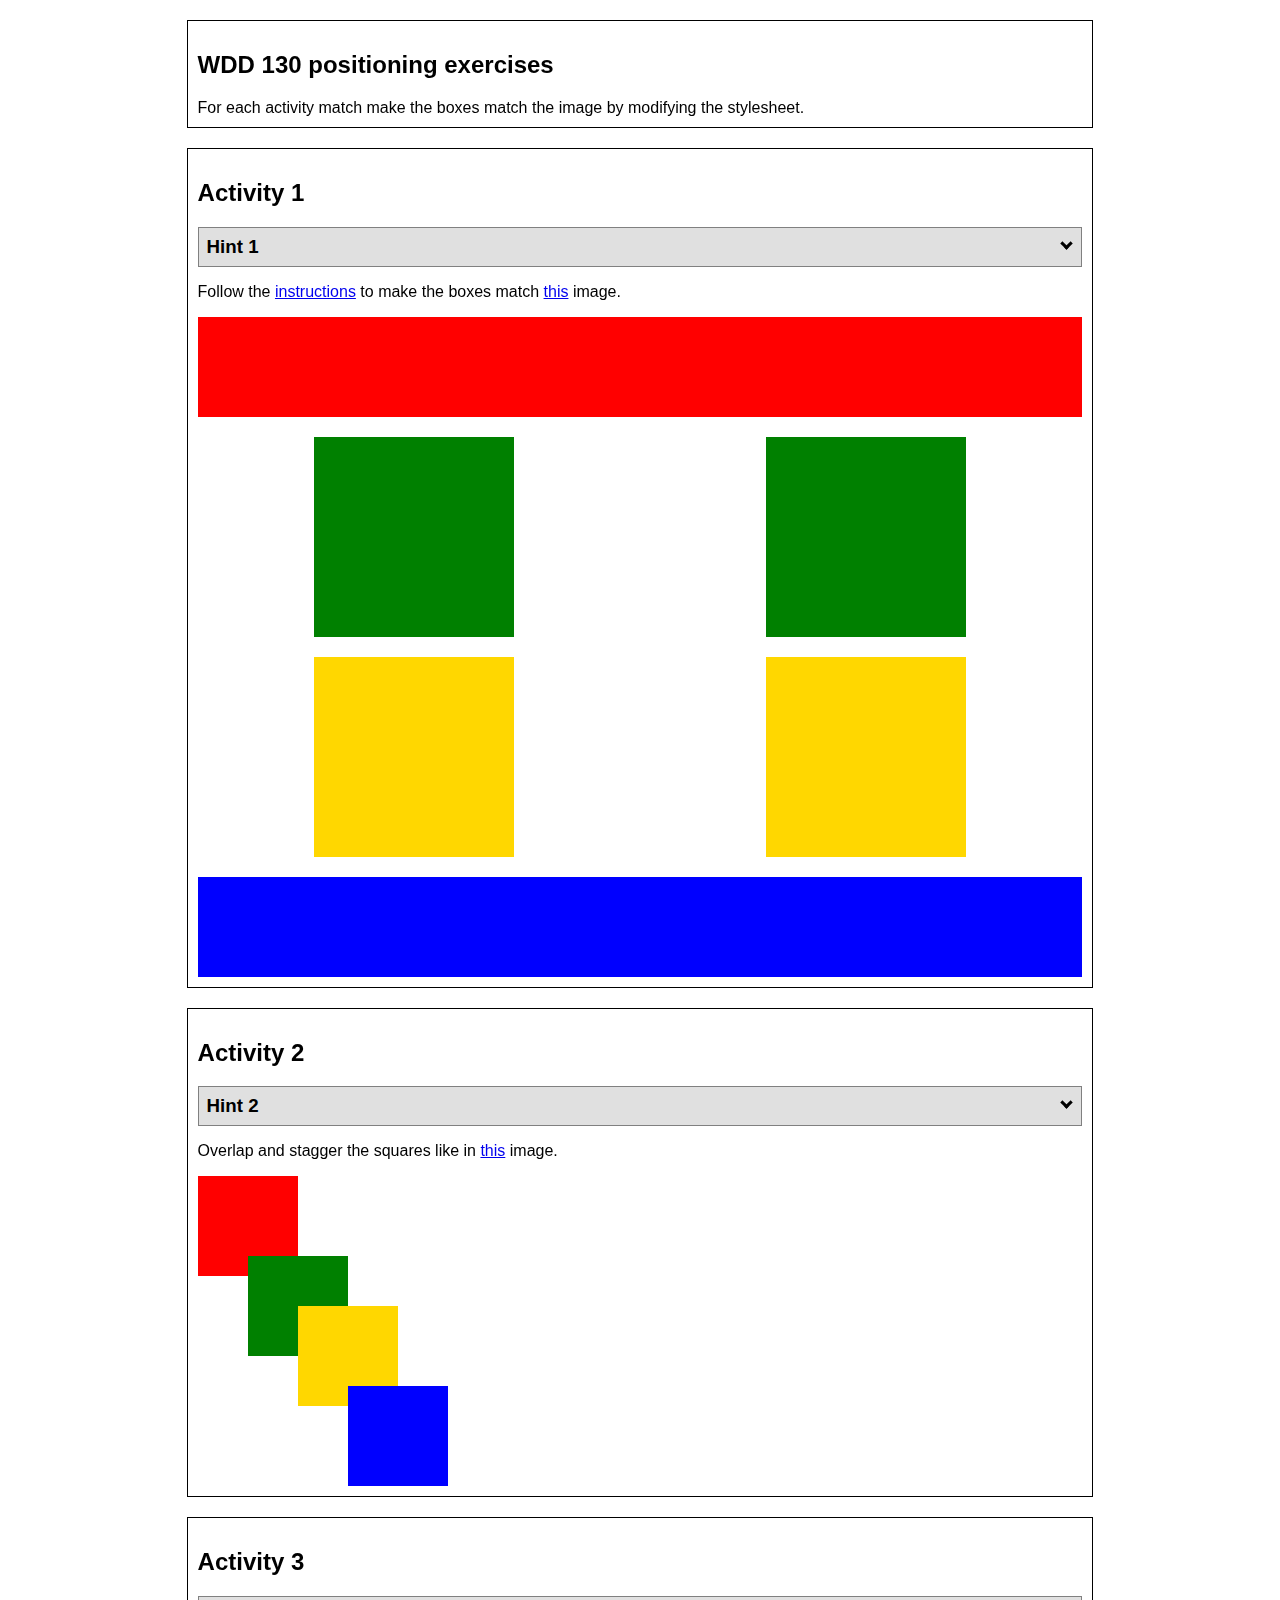
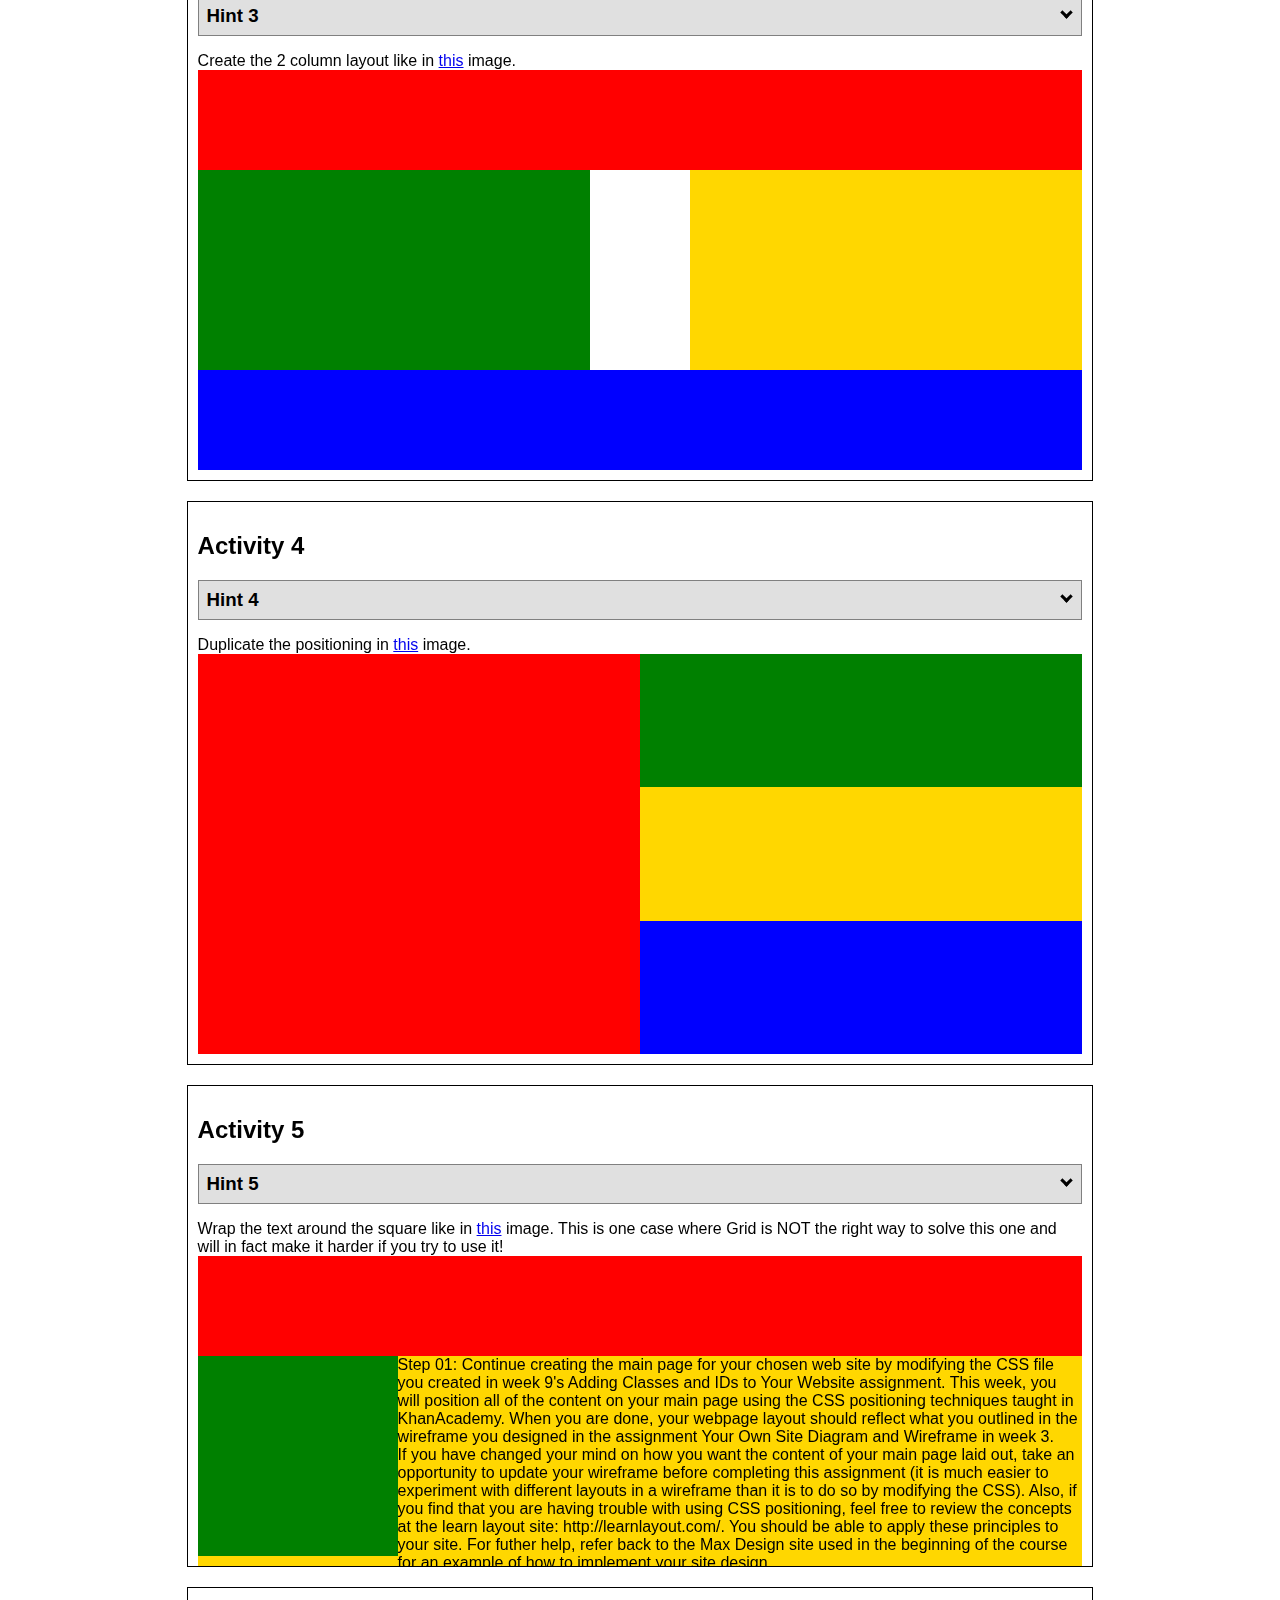
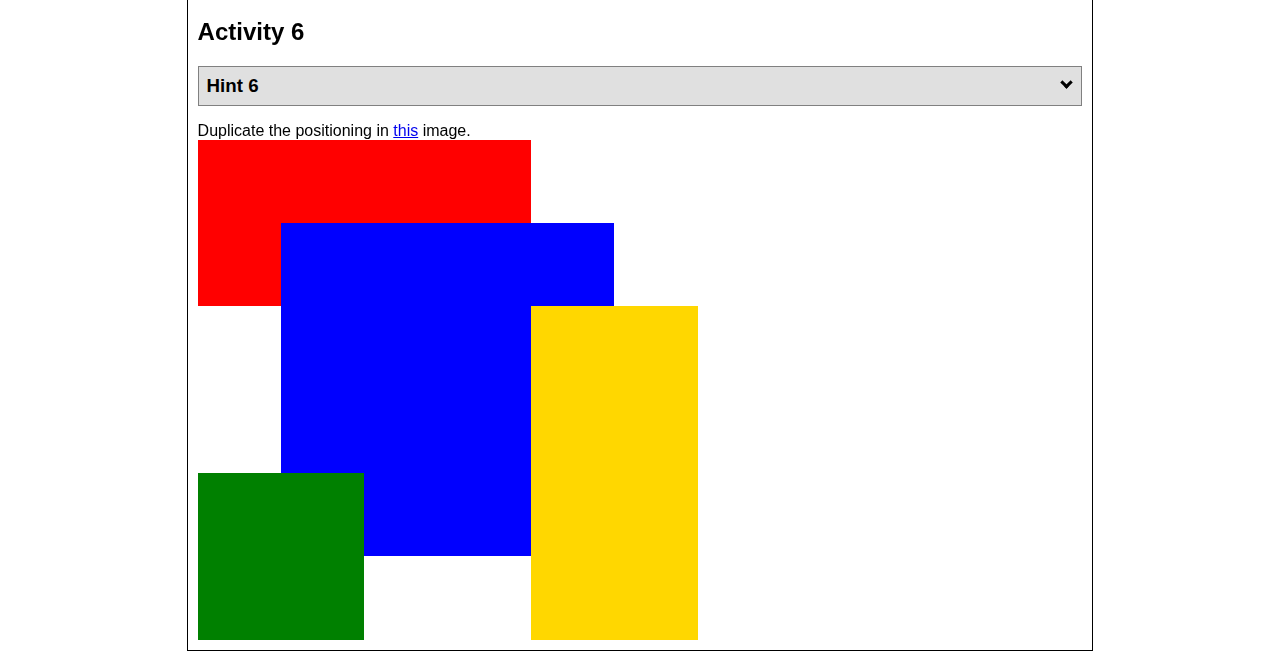
<file: positioning.html>
<!DOCTYPE html>
<html lang="en">
    <head>
    <!-- HTML - Name: positioning.html -->
    <title>Positioning Activity</title>
    <link rel="stylesheet" type="text/css" href="positionstyles.css" />
    </head>
    <body>
    <div class="activity">
        <h2>WDD 130 positioning exercises</h2>
        For each activity match make the boxes match the image by modifying the stylesheet.</div>
    <div class="activity">
        <h2>Activity 1</h2>
        <section class="hint"><input type="checkbox" ><i></i> <h3>Hint 1</h3><div><p>Check out the <a href="https://byui-wdd.github.io/wdd130/activities/css-positioning.html" target="_blank">activity instructions</a> in Ilearn!</p></div></section>
        <p>Follow the <a href="https://byui-wdd.github.io/wdd130/activities/css-positioning.html" target="_blank">instructions</a> to make the boxes match  <a href="https://byui-wdd.github.io/wdd130/images/example1.png" target="_blank">this</a> image.</p>
        <div class="content1" >
        <div class="red1" ></div>
        <div class="green1" ></div>
        <div class="green1" ></div>
        <div class="yellow1"></div>
        <div class="yellow1"></div>
        <div class="blue1"></div>
        </div>
    </div>
    <div class="activity">
        <h2>Activity 2</h2>
        <section class="hint"><input type="checkbox" > <h3>Hint 2</h3><i></i><div><p>Remember that the best way to shift elements around slightly on the page is with Margins.  You could also use Grid.  Either would work for this. If you choose margin remember that you can use a <em>negative</em> margin. (ie margin-top: -20px;)</p><h4>Properties used:</h4><ul><li>margin-top, margin-left</li><li>...or...</li><li>grid-template-columns: 50px 50px 50px 50px 50px</li></ul></div></section>
        <p>Overlap and stagger the squares like in <a href="https://byui-wdd.github.io/wdd130/images/example2.png" target="_blank">this</a> image.</p>
        <div class="content2" >
        <div class="red2" ></div>
        <div class="green2" ></div>
        <div class="yellow2"></div>
        <div class="blue2"></div>
        </div>
    </div>
    <div class="activity">
        <h2>Activity 3</h2>
        <section class="hint"><input type="checkbox" > <h3>Hint 3</h3><i></i><div><p>This one is going to be best solved with CSS Grid. Remember to make the boxes the right width first...then start moving them around. </p><h4>Properties used:</h4><ul><li>display:grid;</li><li>grid-template-columns:</li><li>grid-column-gap:</li>
        <li>grid-column:</li>  </ul></div></section>
        Create the 2 column layout like in <a href="https://byui-wdd.github.io/wdd130/images/example3.png" target="_blank">this</a>  image.
        <div class="content3" >
        <div class="red3" ></div>
        <div class="green3" ></div>
        <div class="yellow3"></div>
        <div class="blue3"></div>
        </div>
    </div>
    <div class="activity">
        <h2>Activity 4</h2>
        <section class="hint"><input type="checkbox" > <h3>Hint 4</h3><i></i><div><p>For the others we have been primarily concerned with width. For this one you will need to adjust height as well. </p><h4>Properties used:</h4><ul><li>display:grid;</li><li>grid-template-columns:</li><li>grid-row:</li></ul></div></section>
        Duplicate the positioning in <a href="https://byui-wdd.github.io/wdd130/images/example4.png" target="_blank">this</a> image. 
        <div class="content4" >
        <div class="red4" ></div>
        <div class="green4" ></div>
        <div class="yellow4"></div>
        <div class="blue4"></div>
        </div>
    </div>

    <div class="activity">
        <h2>Activity 5</h2>
        <section class="hint"><input type="checkbox" > <h3>Hint 5</h3><i></i><div><p>Grid is <strong>not</strong> the right way to do this.  In fact there is only one way to really do that...and that is with float. Remember that we float the thing we want the text to wrap around.  Also remember to start by making all the shapes the right size and shape.</p><h4>Properties used:</h4><ul><li>float: left;</li></ul></div></section>
        Wrap the text around the square like in <a href="https://byui-wdd.github.io/wdd130/images/example5.png" target="_blank">this</a> image. This is one case where Grid is NOT the right way to solve this one and will in fact make it harder if you try to use it!
        <div class="content5" >
        <div class="red5" ></div>
        <div class="green5" ></div>
        <div class="yellow5">Step 01: Continue creating the main page for your chosen web site by modifying the CSS file you created in week 9's Adding Classes and IDs to Your Website assignment. This week, you will position all of the content on your main page using the CSS positioning techniques taught in KhanAcademy. When you are done, your webpage layout should reflect what you outlined in the wireframe you designed in the assignment Your Own Site Diagram and Wireframe in week 3. <br />
            If you have changed your mind on how you want the content of your main page laid out, take an opportunity to update your wireframe before completing this assignment (it is much easier to experiment with different layouts in a wireframe than it is to do so by modifying the CSS). Also, if you find that you are having trouble with using CSS positioning, feel free to review the concepts at the learn layout site: http://learnlayout.com/. You should be able to apply these principles to your site. For futher help, refer back to the Max Design site used in the beginning of the course for an example of how to implement your site design.</div>
        <div class="blue5"></div>
        </div>
    </div>
    <div class="activity">
        <h2>Activity 6</h2>
        <section class="hint"><input type="checkbox" > <h3>Hint 6</h3><i></i><div><p>This one is all about visualizing the grid behind the layout. If you are having a hard time doing that first: all the sizes are even multiples of 100, and second here is another example with the lines drawn: <a href="https://byui-wdd.github.io/wdd130/images/example6-hint.png" target="_blank">example 6 with lines</a>. For this one you will find it easiest if you use px for the column width. You can also use <kbd>z-index</kbd> to control the element layering.    </p><h4>Properties used:</h4><ul><li>display:grid;</li><li>grid-template-columns:</li><li>grid-column:</li><li>grid-row:</li><li><a href="https://www.w3schools.com/cssref/pr_pos_z-index.asp" target="_blank">z-index:</a></li></ul></div></section>
        Duplicate the positioning in <a href="https://byui-wdd.github.io/wdd130/images/example6.png" target="_blank">this</a> image.
        <div class="content6" >
        <div class="red6" ></div>
        <div class="green6" ></div>
        <div class="yellow6"></div>
        <div class="blue6"></div>
        </div>
    </div>
    </body>
</html>
</file>
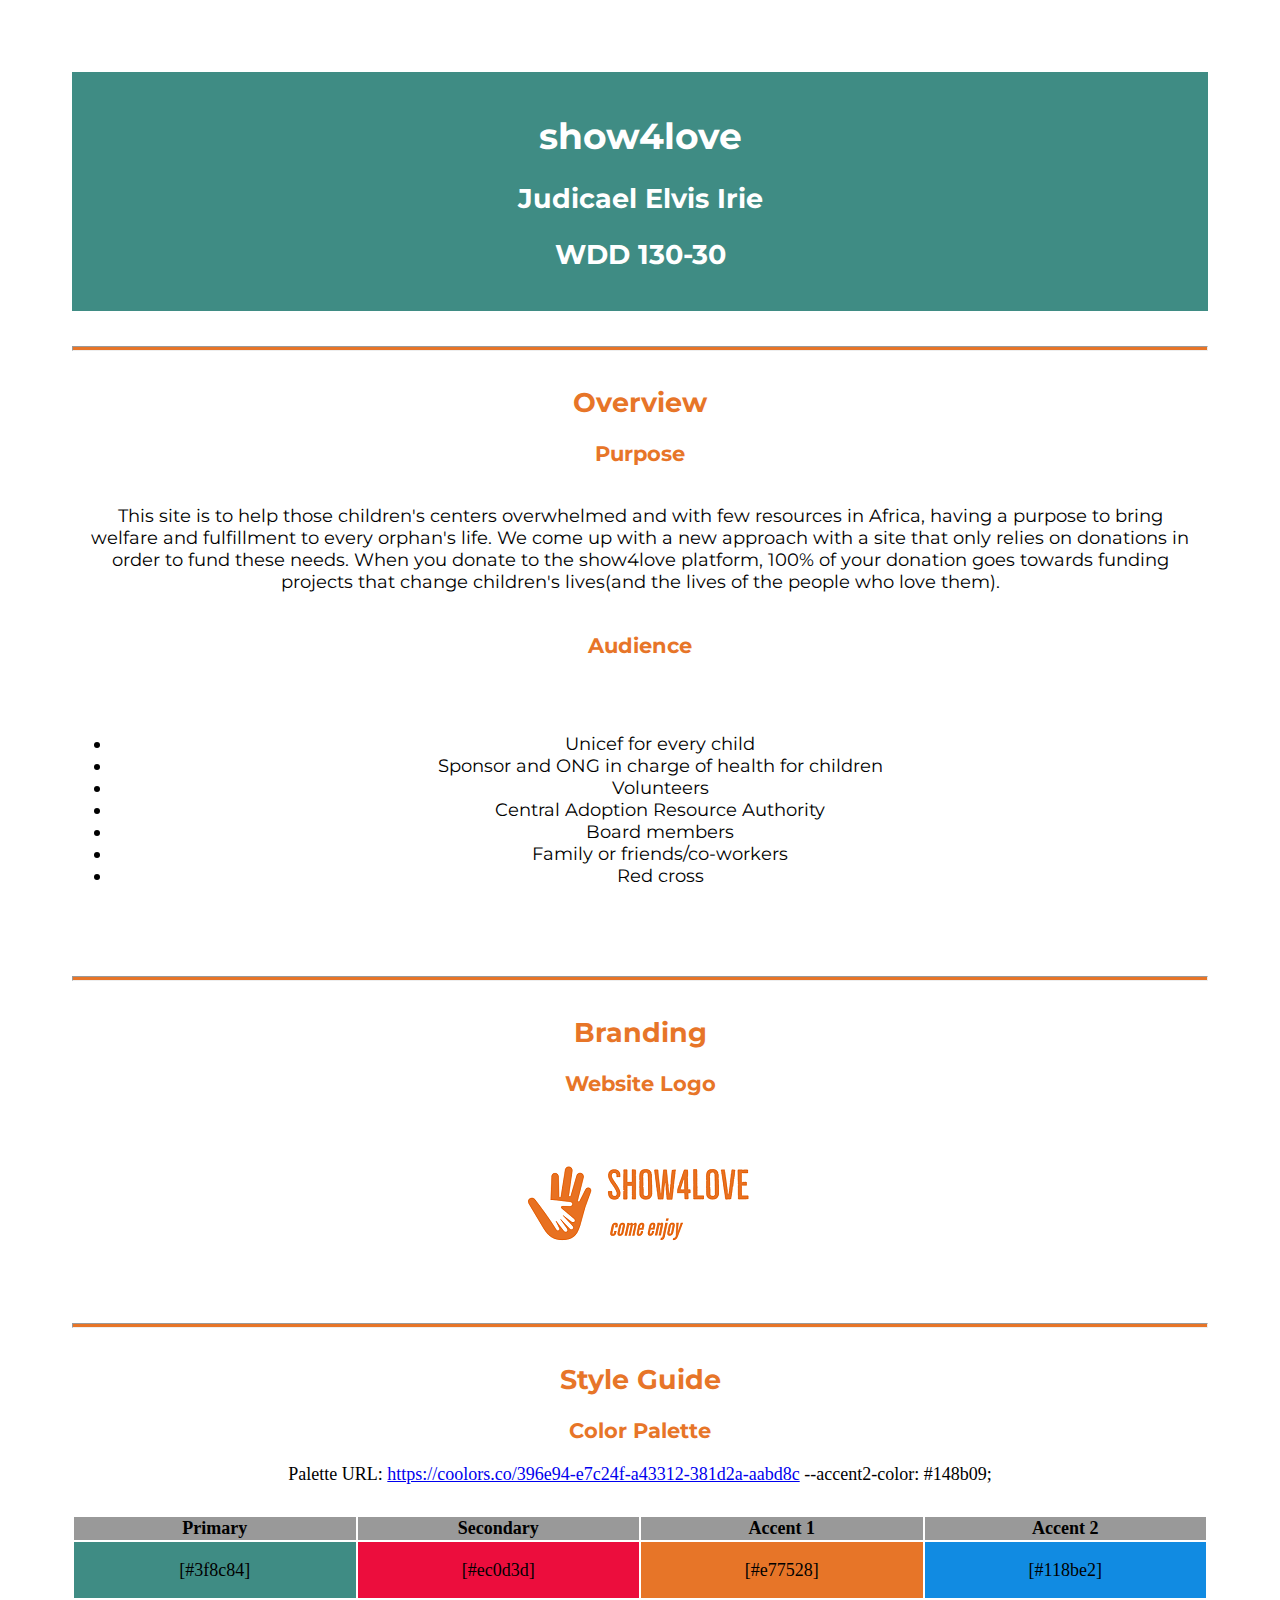
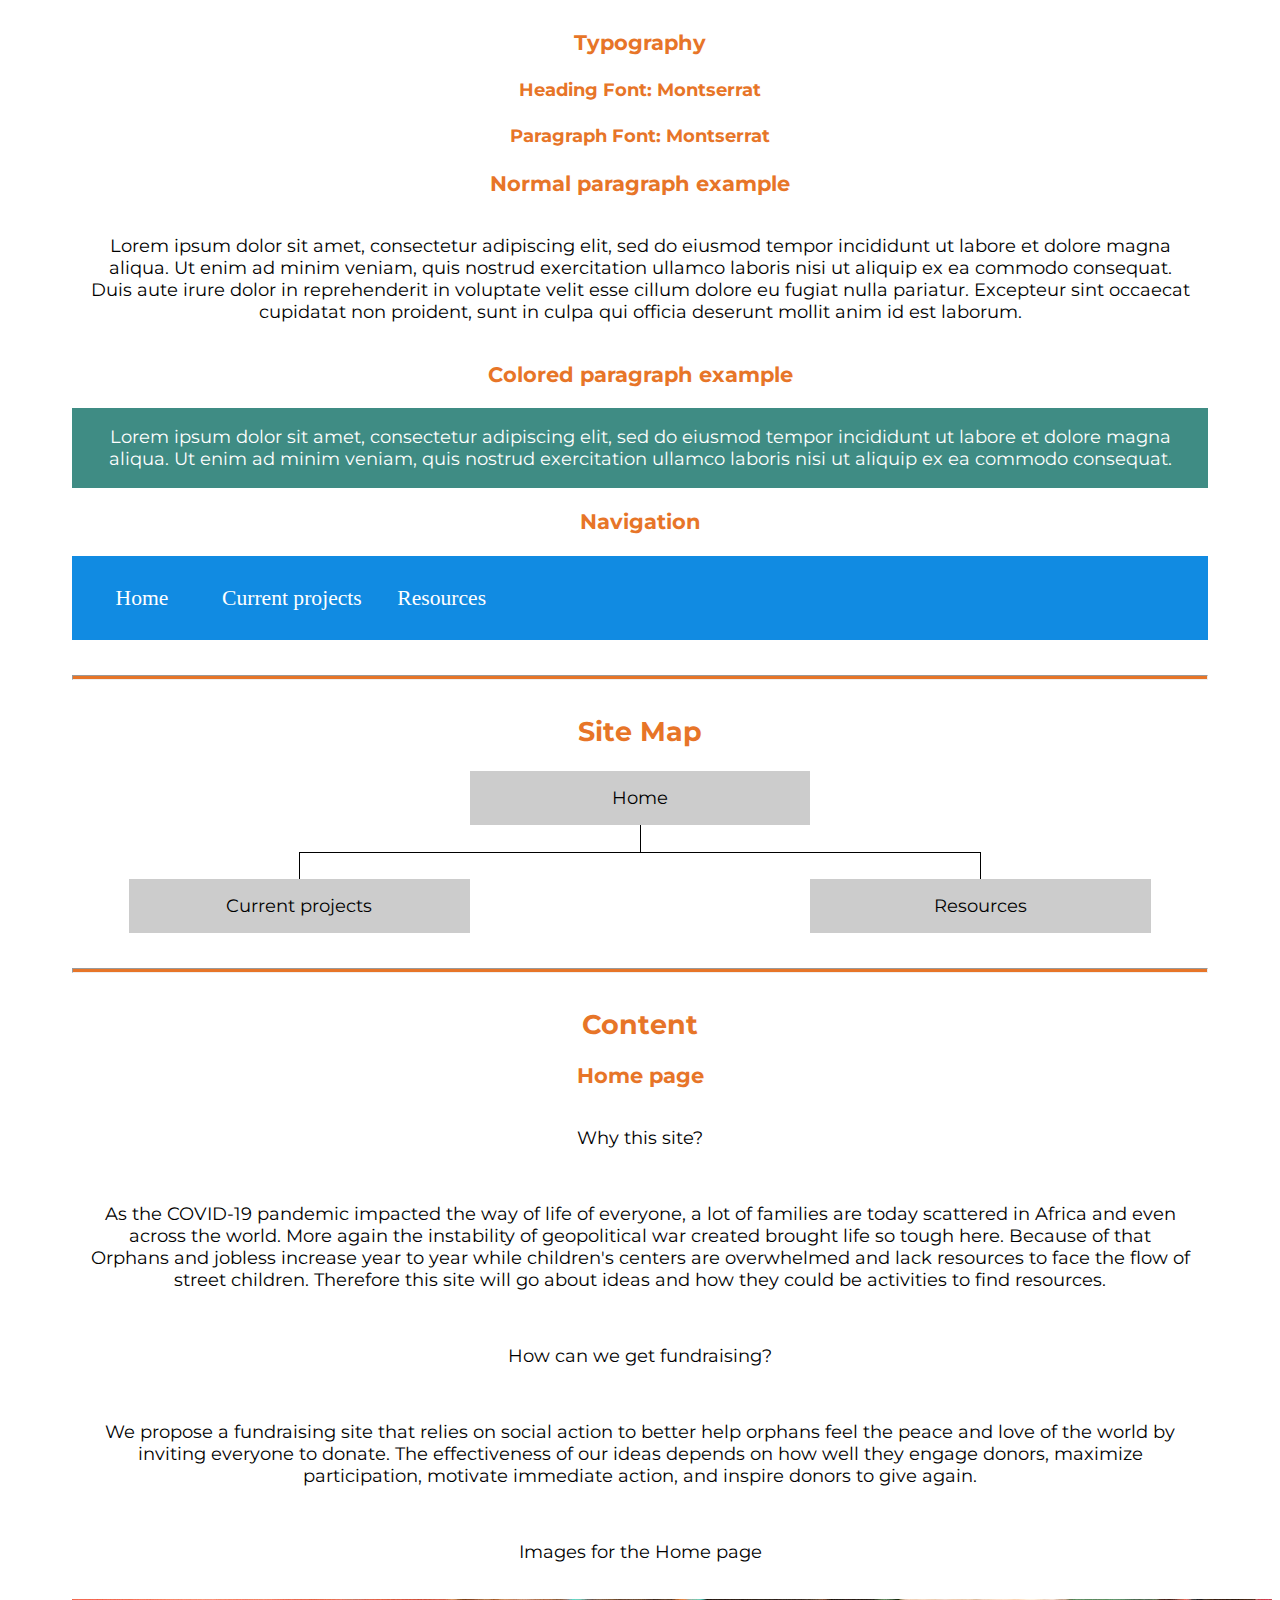
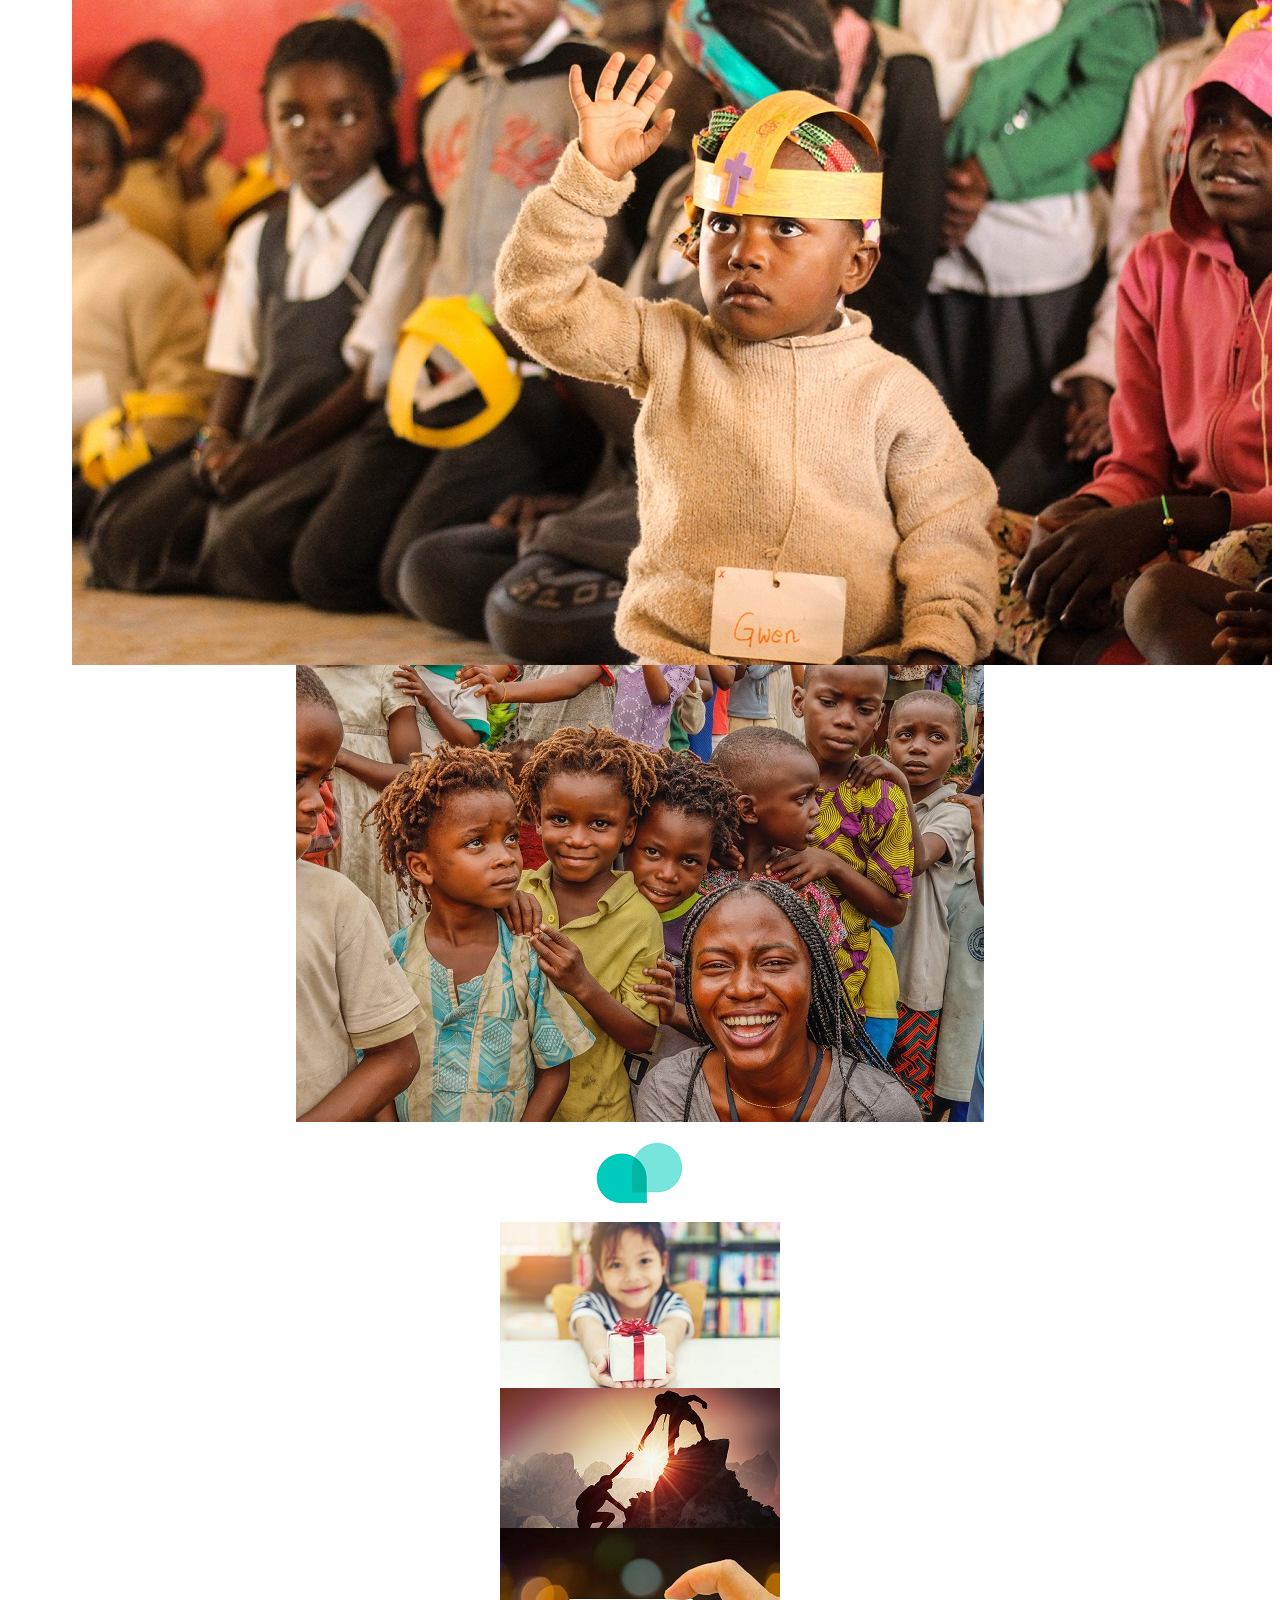
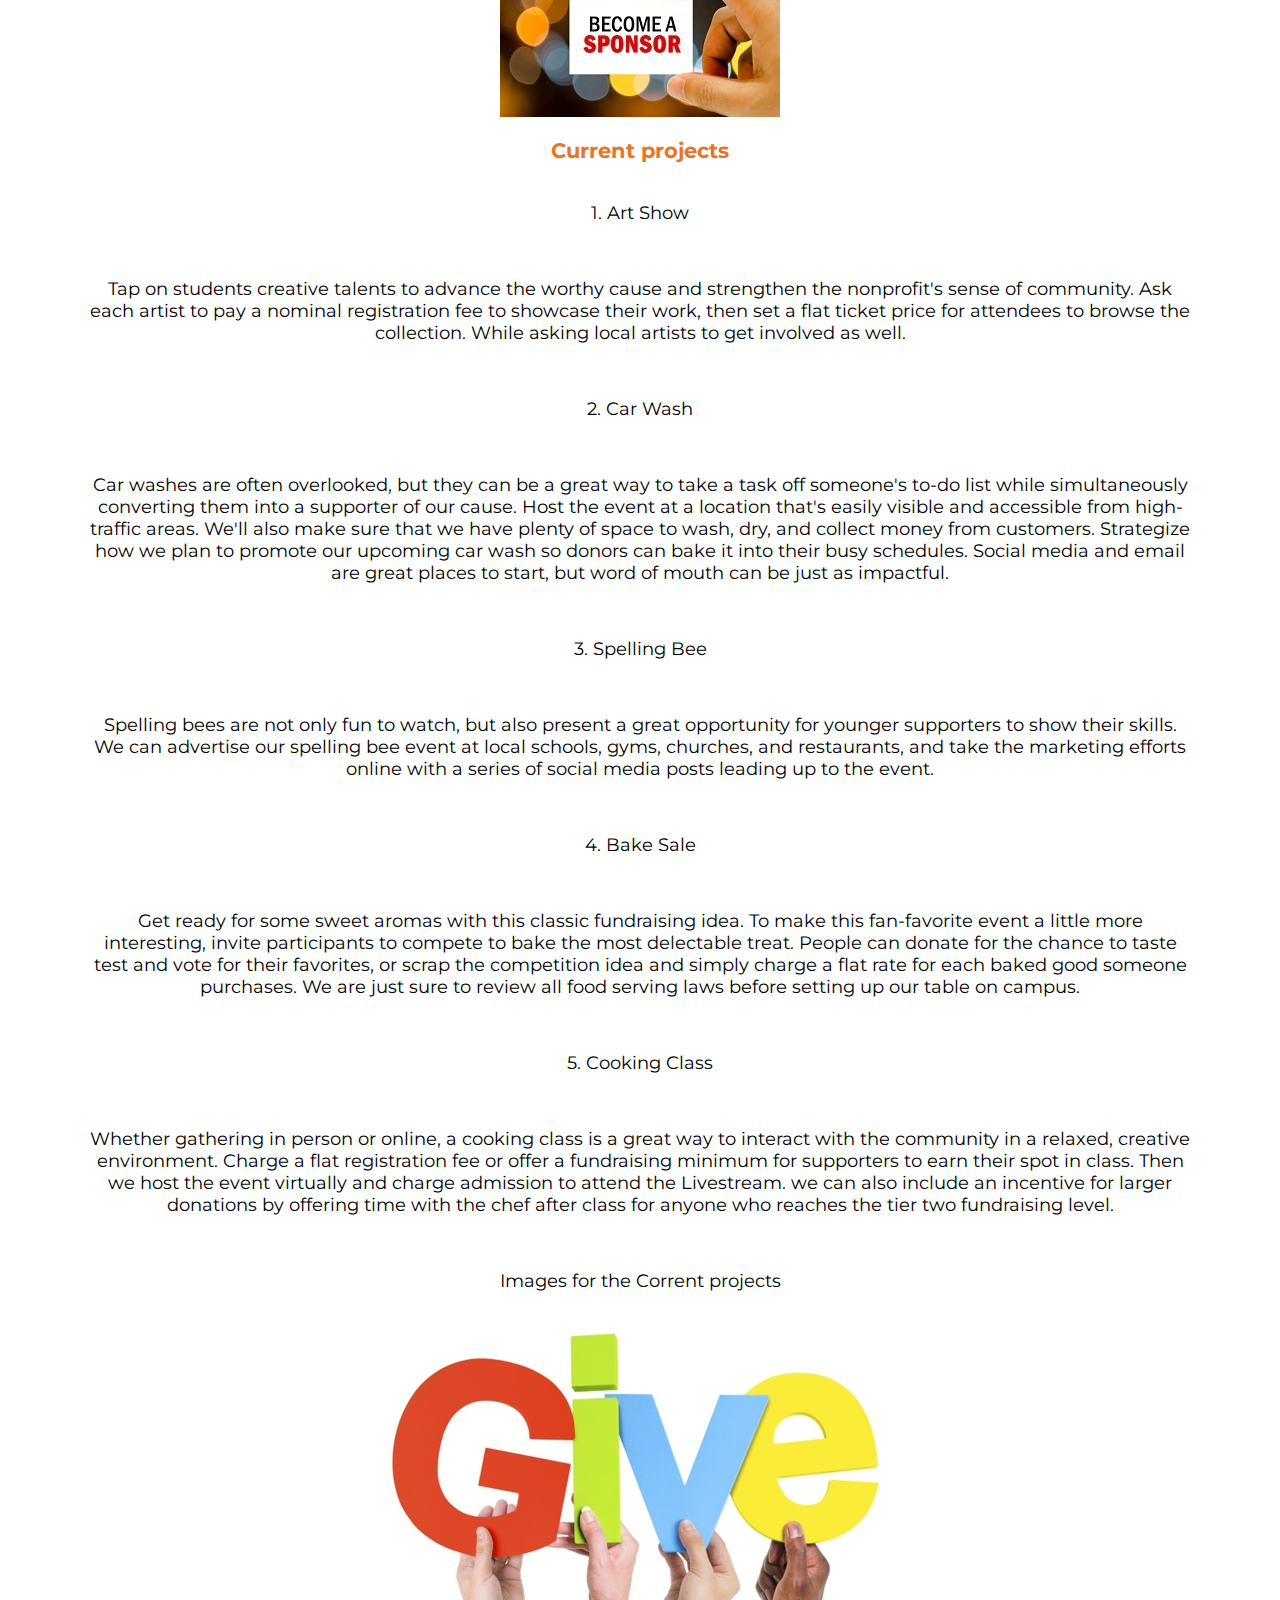
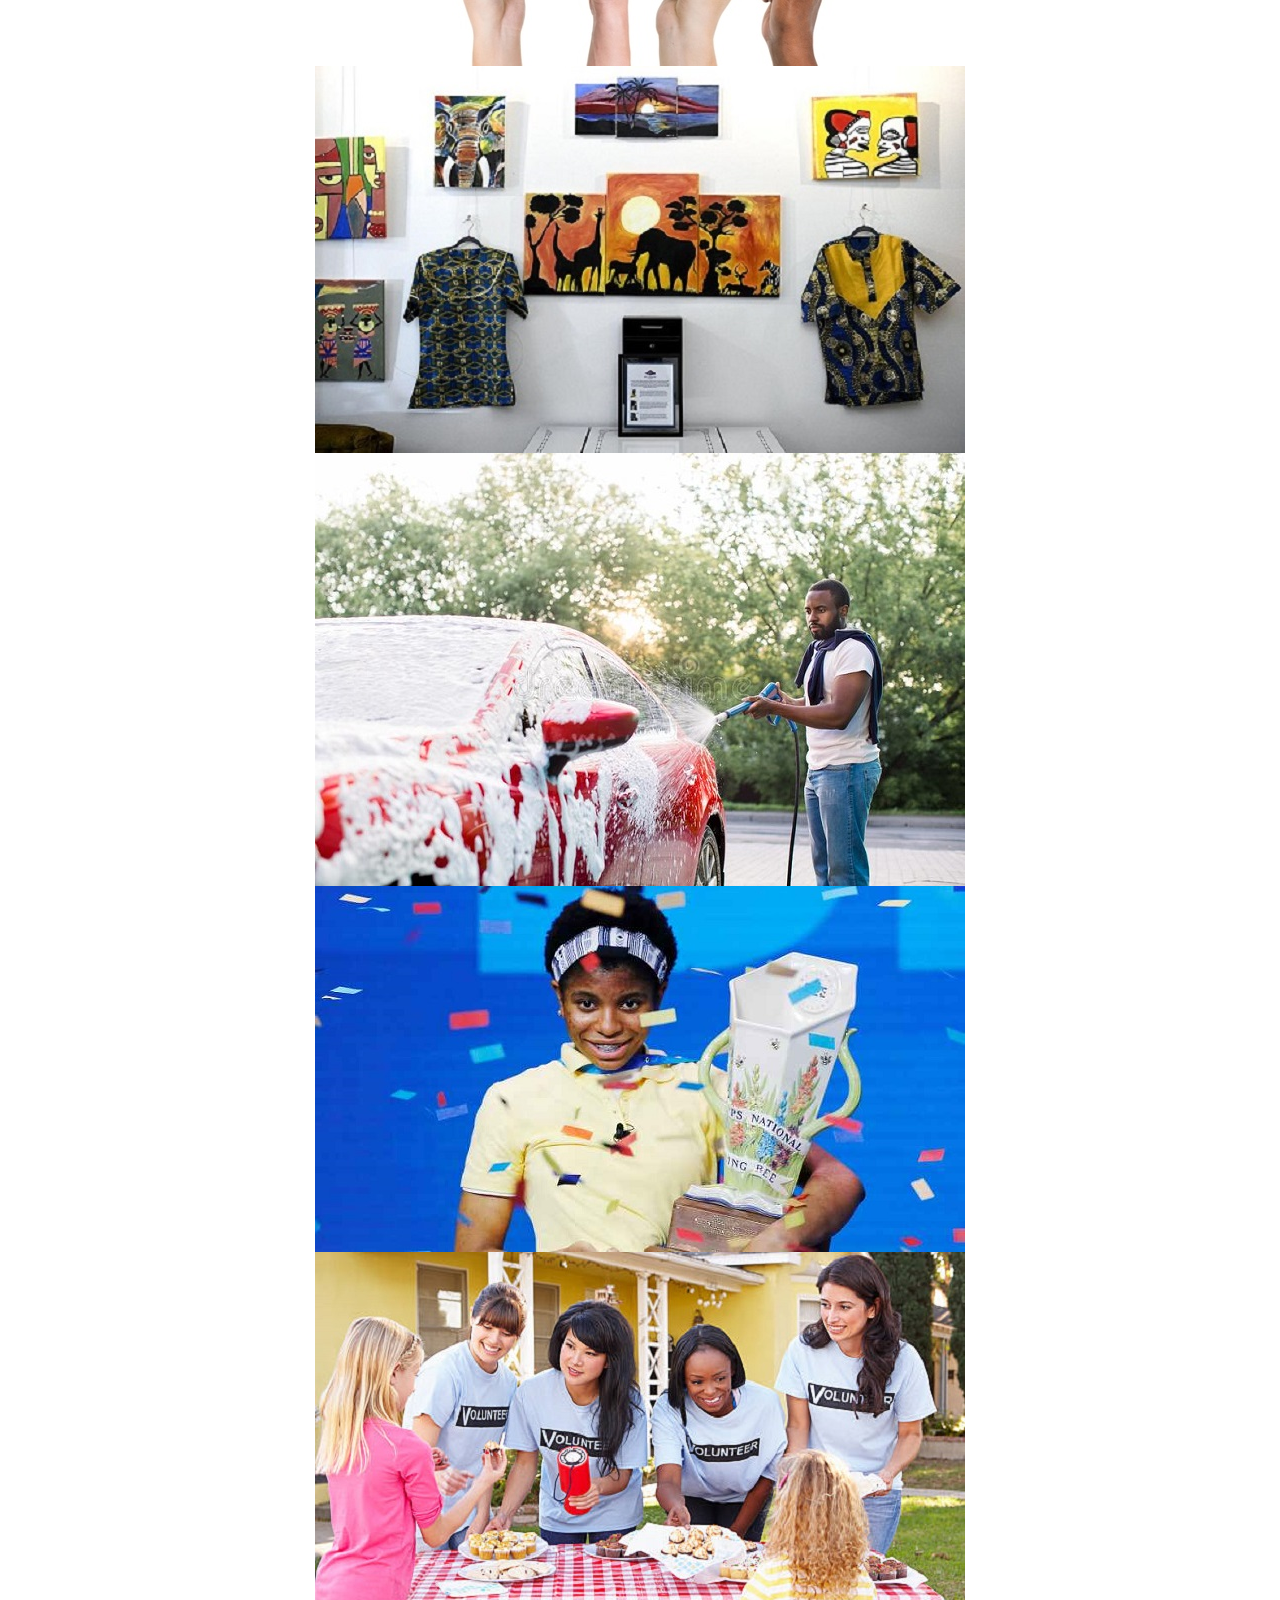
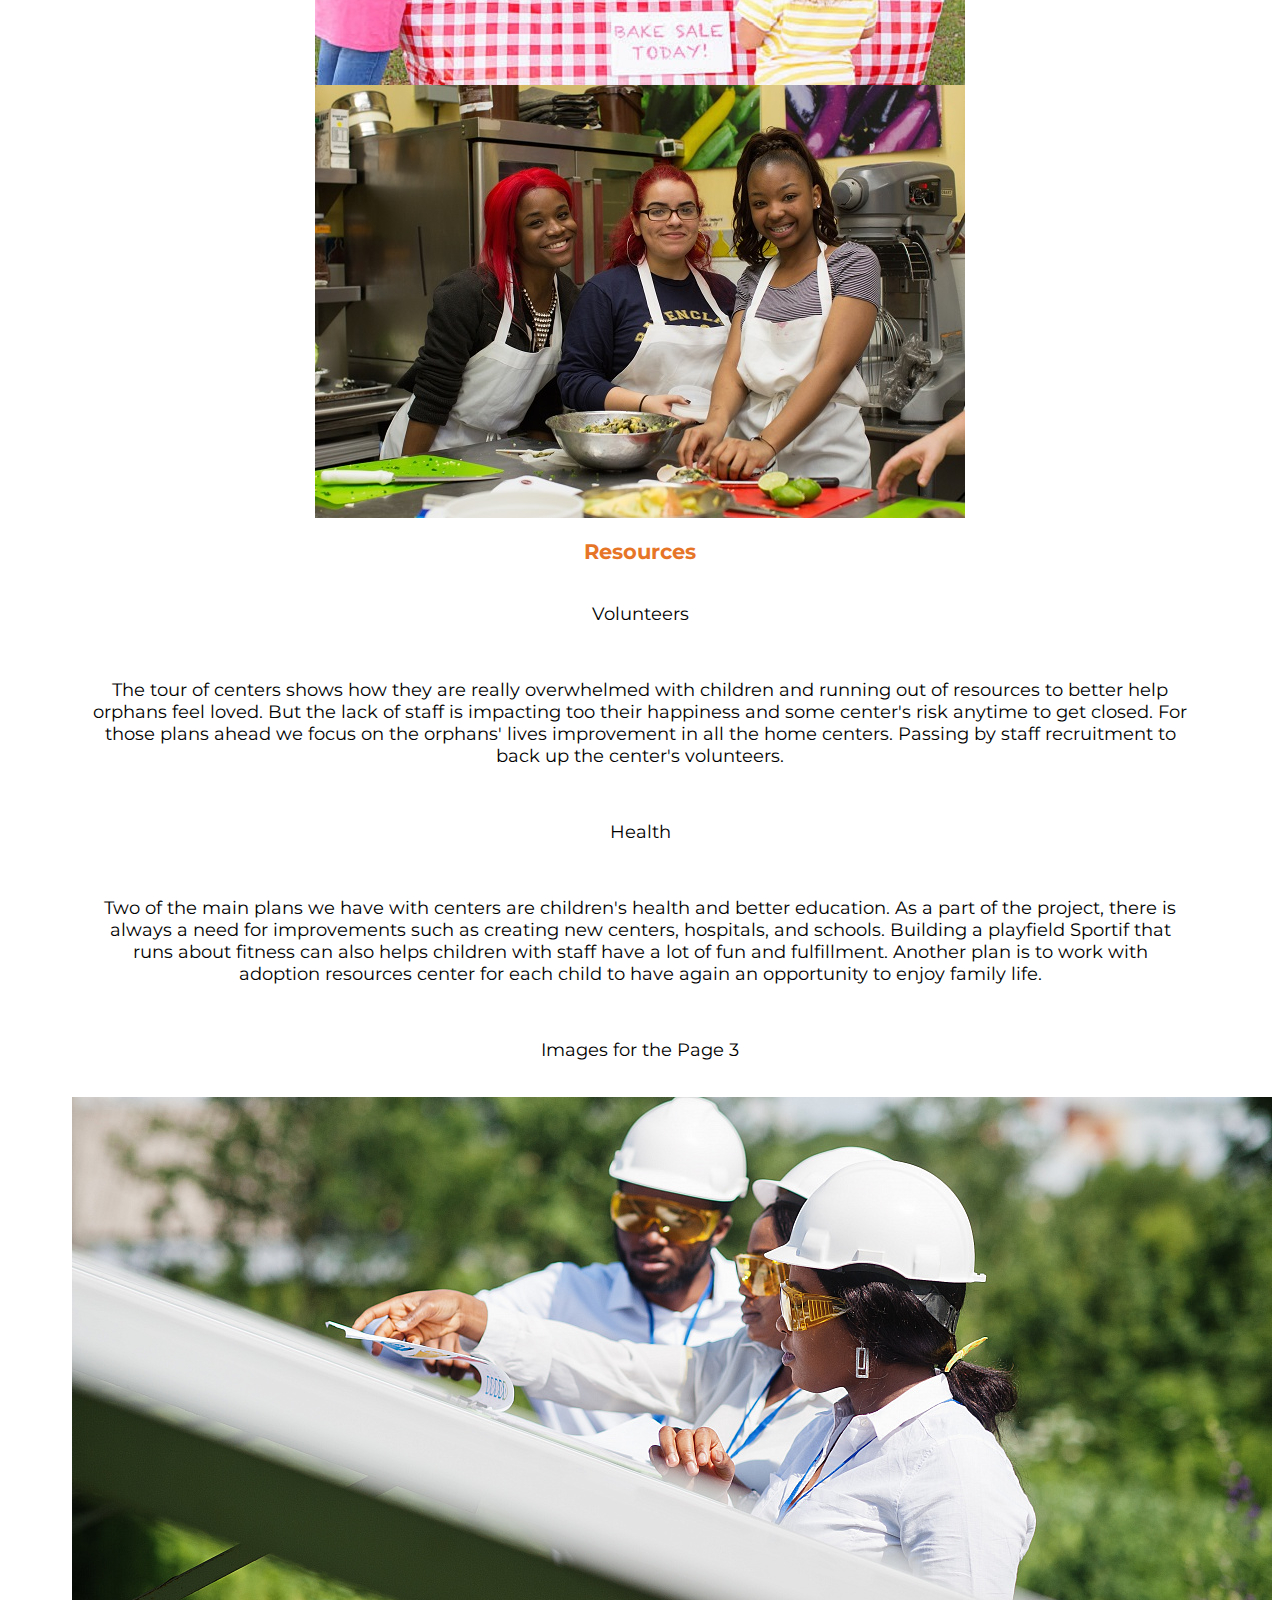
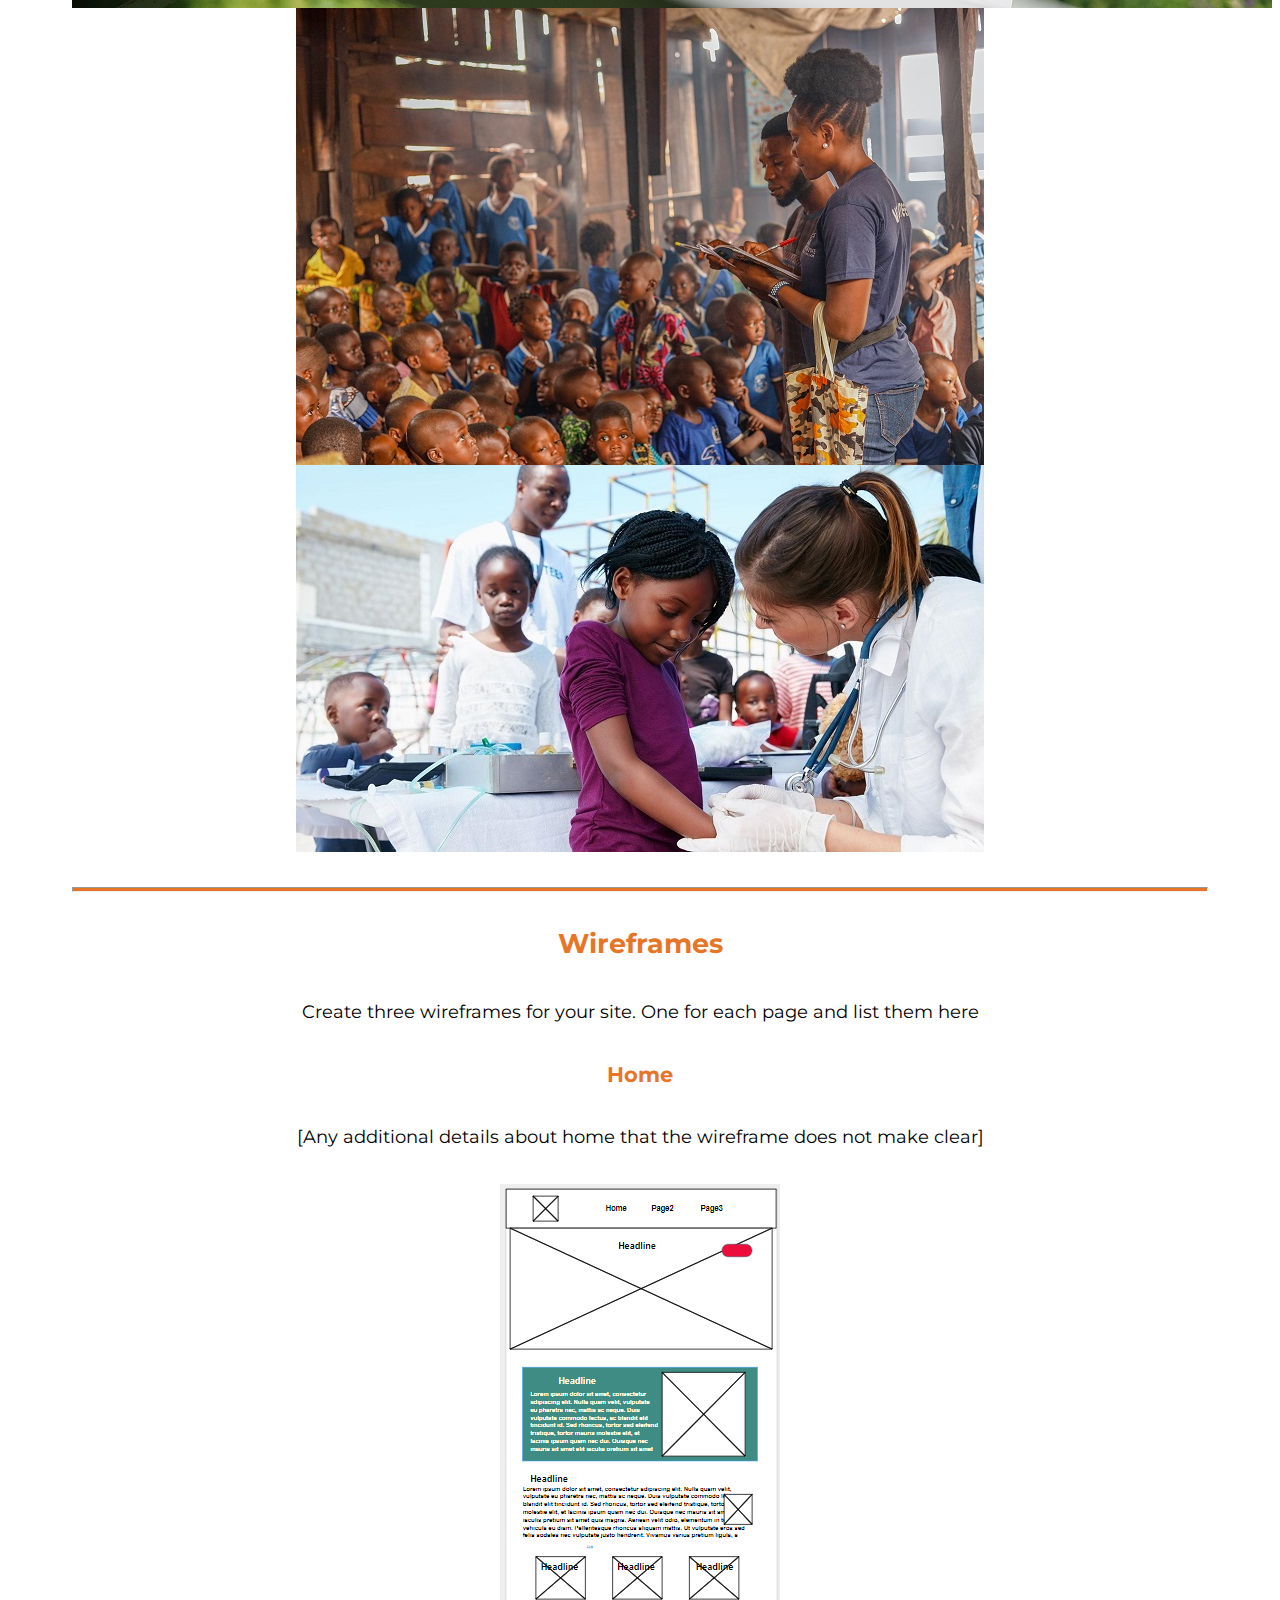
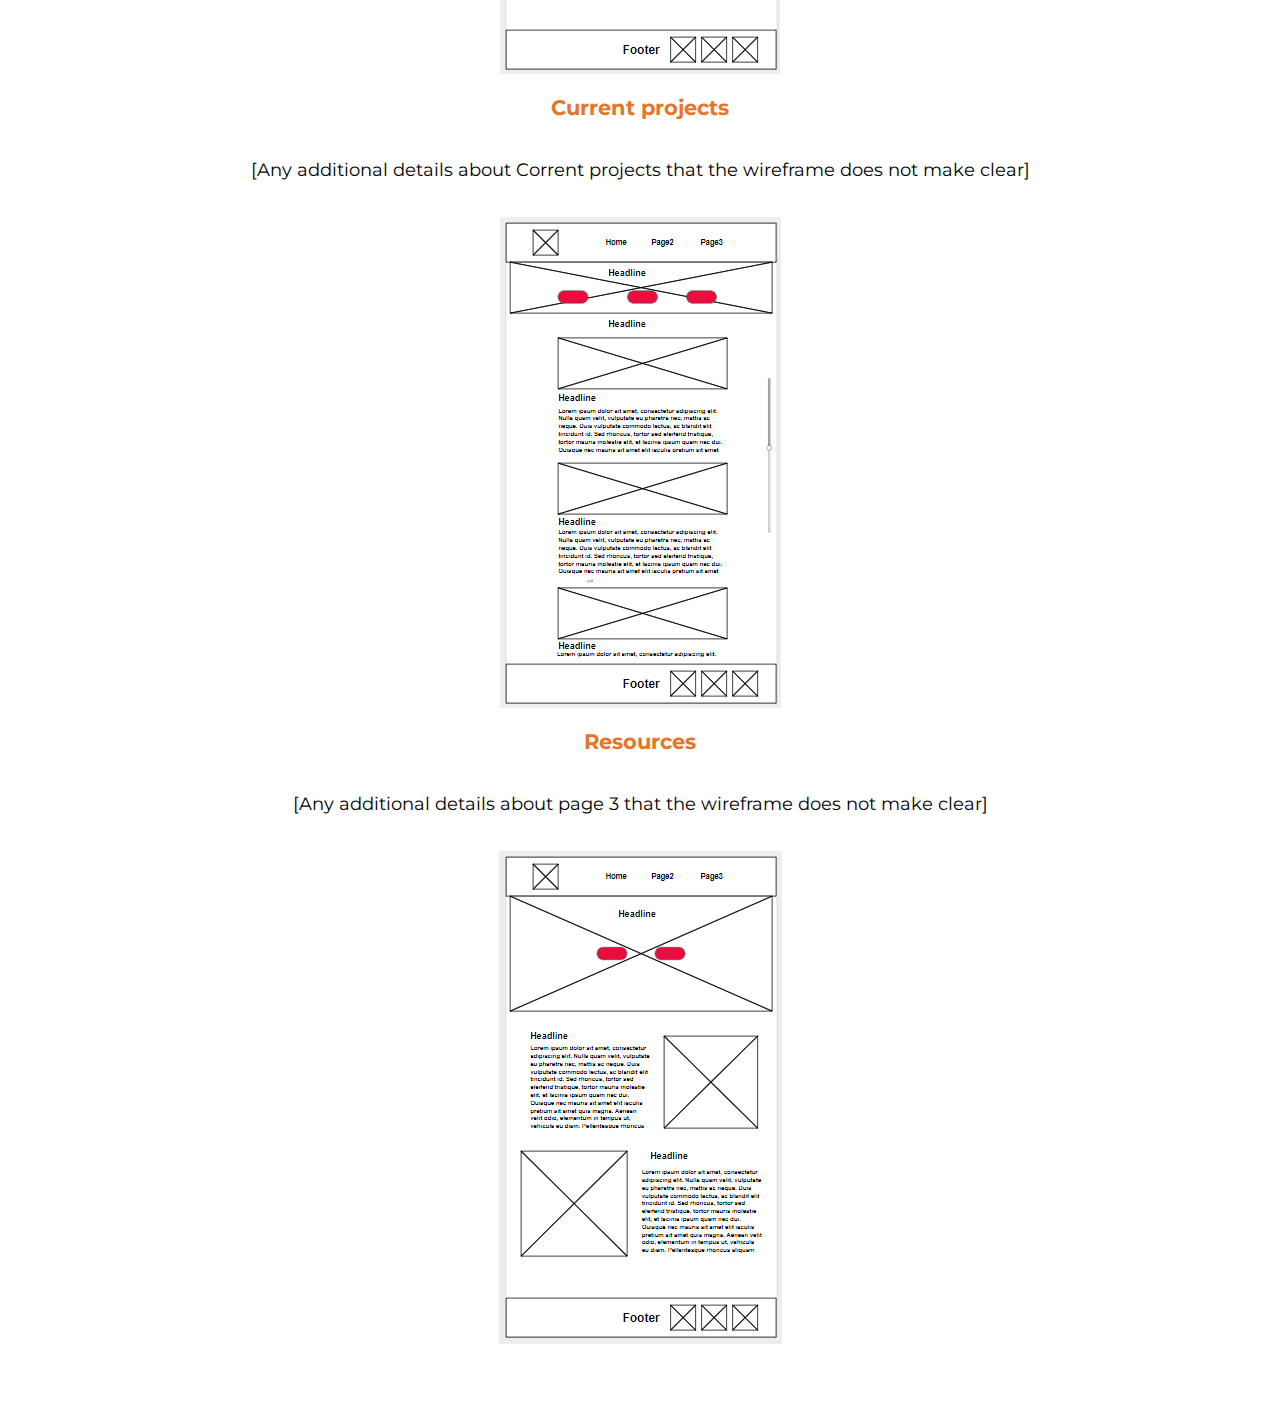
<file: show4love/site-plan.html>
<!DOCTYPE html>
<html lang="en-us">
    
  <head>
    <meta charset="utf-8">
    <title>Site Plan</title>
    <link type="text/css" rel="stylesheet" href="styles/site-plan.css">
  </head>

  <body>
    <header>
      <h1>show4love</h1>
      <h2>Judicael Elvis Irie</h2>
      <h2>WDD 130-30</h2>
      <!-- In the header above, add the name or your site, your name and class number. For example if you are in section 3 you would put WDD 130.03 -->
    </header>
    <main>

      <!-- ------------------------Steps 2-3------------------------------ -->
      <hr>
      <h2>Overview</h2>
      <h3>Purpose</h3>
      <p>This site is to help those children's centers overwhelmed and with few resources in Africa, 
        having a purpose to bring welfare and fulfillment to every orphan's life. 
        We come up with a new approach with a site that only relies on donations in order to fund these needs.
        When you donate to the show4love platform, 100% of your donation goes towards funding projects 
        that change children's lives(and the lives of the people who love them).
      </p>  <!-- change this -->

      <h3>Audience</h3>
      <p> 
        <ul>
          <li>Unicef for every child</li>
          <li>Sponsor and ONG in charge of health for children</li>
          <li>Volunteers</li>
          <li>Central Adoption Resource Authority </li>
          <li>Board members</li>
          <li>Family or friends/co-workers</li>
          <li>Red cross</li>
        </ul>
      </p>  <!-- change this -->
      <hr>
      <h2>Branding</h2>
      <h3>Website Logo</h3>
      <!-- Replace this with some sort of logo for your site.  A logo can be as simple as the name of your site in a nice font :) -->
      <img src="show4love-logos_transparent2.png" alt="Logo image">
      <hr>
      <h2>
        Style Guide
      </h2>

      <!-- ------------------------Steps 4-8------------------------------ -->

      <h3>
        Color Palette
      </h3>
      <!--  The colors you choose for a website are one of the most important decisions you will make. Follow the instructions on the activity in iLearn then return and replace the color codes below with the hex color codes (the 6 digit numbers that show at the bottom of each color) for the colors you have chosen below.  You should have at least 2 colors but do not have to fill in all 4 if you do not need them.  -->

      <!-- Copy and paste the URL to your finished palette below Make sure to paste it into both spots -->
      Palette URL: <a href="https://coolors.co/396e94-e7c24f-a43312-381d2a-aabd8c" target="_blank">https://coolors.co/396e94-e7c24f-a43312-381d2a-aabd8c</a>


      <table class="colors">
        <tr><th>Primary</th><th>Secondary</th><th>Accent 1</th><th>Accent 2</th></tr>
        <!-- Replace the numbers in the boxes below with your hex color codes. Then switch to the site-plan.css file and change your colors there as well. -->
  --accent2-color: #148b09;
  <tr><td class="primary">[#3f8c84]</td><td class="secondary">[#ec0d3d]</td><td class="accent1">[#e77528]</td><td class="accent2">[#118be2]</td></tr>
      </table>

      <!-- ------------------------Step 9------------------------------ -->

      <h3>
        Typography
      </h3>
      <!-- Choose a font for your paragraphs (body copy) and headlines. What font(s) have you chosen? Why did you choose what you did?  Make sure to review the list of web safe fonts at W3Schools.org as a starting point.  Think also about which of your colors above you might use for background and font colors. -->

      <h4>
        Heading Font: Montserrat  <!-- change this -->
      </h4>
      <h4>
        Paragraph Font: Montserrat  <!-- change this -->
      </h4>
      <h3>
        Normal paragraph example
      </h3>
      <p>
        Lorem ipsum dolor sit amet, consectetur adipiscing elit, sed do eiusmod tempor incididunt ut labore et dolore magna aliqua. Ut enim ad minim veniam, quis nostrud exercitation ullamco laboris nisi ut aliquip ex ea commodo consequat. Duis aute irure dolor in reprehenderit in voluptate velit esse cillum dolore eu fugiat nulla pariatur. Excepteur sint occaecat cupidatat non proident, sunt in culpa qui officia deserunt mollit anim id est laborum.
      </p>
      <h3>
        Colored paragraph example
      </h3>
      <p class="colored">
        Lorem ipsum dolor sit amet, consectetur adipiscing elit, sed do eiusmod tempor incididunt ut labore et dolore magna aliqua. Ut enim ad minim veniam, quis nostrud exercitation ullamco laboris nisi ut aliquip ex ea commodo consequat. 
      </p>

      <!-- ------------------------Step 10------------------------------ -->

      <h3>
        Navigation
      </h3>
      <!-- Think about how you want your navigation bar to look. In the site-plan.css file change the colors to your colors to get the look you desire. --> 
      <nav>
        <a href="#">Home</a>
        <a href="#">Current projects</a>
        <a href="#">Resources</a>
      </nav>
      <hr>
      <h2>
        Site Map
      </h2>
      <div class="sitemap">
        <div class="sm-home">
          Home
        </div>
        <div class="sm-page2">
          Current projects<!-- change this -->
        </div>
        <div class="sm-page3">
          Resources <!-- change this -->
        </div>

        <div class="top">
          &nbsp;
        </div>
        <div class="left">
          &nbsp;
        </div>
        <div class="right">
          &nbsp;
        </div>

      </div>

      <!-- --------Content Section -------------- -->
      <hr>
      <h2>
        Content
      </h2>
      <h3>Home page</h3>

      <p>Why this site?</p>

      <p>
        As the COVID-19 pandemic impacted the way of life of everyone, a lot of families are today scattered in Africa 
        and even across the world. More again the instability of geopolitical war created brought life so tough here. 
        Because of that Orphans and jobless increase year to year 
        while children's centers are overwhelmed and lack resources to face the flow of street children.
        Therefore this site will go about ideas and how they could be activities to find resources.
      </p>

      <p>How can we get fundraising?</p>

      <p>We propose a fundraising site that relies on social action to better help orphans feel the peace and love of the world by inviting everyone to donate. 
        The effectiveness of our ideas depends on how well they engage donors, maximize participation, motivate immediate action, and inspire donors to give again.
      </p>
      
      <p>Images for the Home page</p>
        <img src="slide-.jpg" alt="image for homepage">
        <img src="happy to help.jpg" alt="image for homepage">
        <img class="icon" src="icon-2.png" alt="homepage icon">
        <img class="gift-img" src="Gift-Giving.jpg" alt="homepage img">
        <img class="partner-img" src="partner.jpg" alt="homepage img">
        <img class="sponsor-img" src="sponsor1.jpg" alt="homepage img">

      <h3>Current projects</h3>

      <p>1. Art Show</p>
      <p>Tap on students creative talents to advance the worthy cause and strengthen the nonprofit's sense of community.  
        Ask each artist to pay a nominal registration fee to showcase their work, then set a flat ticket price for attendees to browse the collection. 
        While asking local artists to get involved as well.
      </p>

      <p>2. Car Wash</p>
      <p>Car washes are often overlooked, but they can be a great way to take a task off someone's to-do list while simultaneously converting them into a supporter of our cause. 
        Host the event at a location that's easily visible and accessible from high-traffic areas. 
        We'll also make sure that we have plenty of space to wash, dry, and collect money from customers.
        Strategize how we plan to promote our upcoming car wash so donors can bake it into their busy schedules. 
        Social media and email are great places to start, but word of mouth can be just as impactful.
      </p>
      
      <p>3. Spelling Bee</p>
      <p>Spelling bees are not only fun to watch, but also present a great opportunity for younger supporters to show their skills. 
        We can advertise our spelling bee event at local schools, gyms, churches, and restaurants, 
        and take the marketing efforts online with a series of social media posts leading up to the event.
      </p>
      <p>4. Bake Sale</p>
      <p>Get ready for some sweet aromas with this classic fundraising idea. To make this fan-favorite event a little more interesting, 
        invite participants to compete to bake the most delectable treat. People can donate for the chance to taste test and vote for their favorites, 
        or scrap the competition idea and simply charge a flat rate for each baked good someone purchases. 
        We are just  sure to review all food serving laws before setting up our table on campus. 
      </p>

      <p>5. Cooking Class</p>
      <p>Whether gathering in person or online, a cooking class is a great way to interact with the community in a relaxed, creative environment. 
        Charge a flat registration fee or offer a fundraising minimum for supporters to earn their spot in class. Then we host the event virtually and charge admission to attend the Livestream. 
        we can also include an incentive for larger donations by offering time with the chef after class for anyone who reaches the tier two fundraising level.
      </p>

      <p>Images for the Corrent projects</p>
      <img id="hero-img" src="give.jpg" alt="children enjoying">
      <img class="art-img" src="art.jpg" alt="currentpage img">
      <img class="carwash-img" src="carwash.jpg" alt="currentpage img">
      <img class="spelling-img" src="spellingchamp.jpg" alt="currentpage img">
      <img class="bake-img" src="bake1.jpg" alt="currentpage img">
      <img class="Cooking-img" src="Cooking-Class.jpg" alt="currentpage img">
      </ul>

      <h3>Resources</h3>
      
      <p>Volunteers</p>
      <p>The tour of centers shows how they are really overwhelmed with children and running out of resources to better help orphans feel loved. 
         But the lack of staff is impacting too their happiness and some center's risk anytime to get closed.
         For those plans ahead we focus on the orphans' lives improvement in all the home centers. Passing by staff recruitment to back up the center's volunteers.  
      </p>
      
      <p>Health</p>
      <p>Two of the main plans we have with centers are children's health and better education. 
        As a part of the project, there is always a need for improvements such as creating new centers, hospitals, 
        and schools. Building a playfield Sportif that runs about fitness can also helps children with staff have a lot of fun and fulfillment. 
        Another plan is to work with adoption resources center for each child to have again an opportunity to enjoy family life.
      </p>
      <p>Images for the Page 3</p>
      <img id="hero-img" src="africa-energy-concept.jpg" alt="children enjoying">
      <img class="first-img" src="pexels.jpg" alt="right">
      <img class="seconde-img" src="children-care.jpg" alt="left">
      </ul>
      <hr>
      <h2>
        Wireframes
      </h2>
      <p>
        Create three wireframes for your site. One for each page and list them here</p>

      <h3>Home</h3>
      <p>         
        [Any additional details about home that the wireframe does not make clear]
      </p>
      <img src="wireframe-home.png" alt="home page wireframe">

      <h3>Current projects</h3>
      <p>         
        [Any additional details about Corrent projects that the wireframe does not make clear]
      </p>
      <img src="wireframe-current.png" alt="page 2 wireframe">

      <h3>Resources</h3>
      <p>         
        [Any additional details about page 3 that the wireframe does not make clear]
      </p>
      <img src="wireframe-resources.png" alt="page 3 wireframe">
    </main>
  </body>

</html>
</file>
<file: positionstyles.css>
/* CSS - Name: "positionstyles.css" */
/* Activity 1 styles */
.content1 {
    /* This is the parent of the activity 1 boxes. */
    display: grid;
    grid-template-columns: 1fr 1fr;
    justify-items: center;
    grid-gap: 20px;
}
.red1 { 
    width: 100%; 
    height: 100px; 
    background-color: red;
    grid-column: 1/3; 
} 
.green1 {
    width: 200px; 
    height: 200px; 
    background-color: green; 
} 
.yellow1 {
    width: 200px; 
    height: 200px; 
    background-color: gold; 
} 
.blue1 {
    width: 100%; 
    height: 100px; 
    background-color: blue;
    grid-column: 1/3; 
} 
 /* Activity 2 styles */ 
.content2 {
    /* This is the parent of the activity 2 boxes. */
    grid-template-columns : 50px 50px 50px 50px 50px;
}
.red2 {
    width: 100px; 
    height: 100px; 
    background-color: red;
  } 
  .green2 { 
    width: 100px; 
    height: 100px; 
    background-color: green;
    margin-top: -20px;
    margin-left: 50px;
   } 
  .yellow2 {
    width: 100px; 
    height: 100px; 
    background-color: gold;
    margin-top: -50px;
    margin-left: 100px;
  } 
  .blue2 {
    width: 100px; 
    height: 100px; 
    background-color: blue;
    margin-top: -20px;
    margin-left: 150px
   } 
 /* Activity 3 styles */ 
.content3 {
    /* This is the parent of the activity 3 boxes. */
    display: grid;
    grid-template-columns: 1fr 1fr;
    grid-column-gap: 100px;
}
.red3 {
    width: 100%; 
    height: 100px; 
    background-color: red;
    grid-column: 1 / 3;
   
} 
.green3 {
    width: 100%; 
    height: 200px; 
    background-color: green;
   
} 
.yellow3 {
    width: 100%;
    height: 200px; 
    background-color: gold; 
    
} 
.blue3 {
    width: 100%;
    height: 100px; 
    background-color: blue;
    grid-column: 1 / span 2;
} 
  /* Activity 4 styles */ 
.content4 {
    display: grid;
    grid-template-columns: 1fr 1fr;
    height: 400px;
}
.red4 {
    width: 100%; 
    height: 100%; 
    background-color: red;
    grid-row: 1 / span 3;
} 
.green4 {
    width: 100%; 
    height: 100%; 
    background-color: green; 
} 
.yellow4 {
    width: 100%; 
    height: 100%; 
    background-color: gold; 
} 
.blue4 {
    width: 100%; 
    height: 100%; 
    background-color: blue; 
} 
  /* Activity 5 styles */ 
.content5 {
    /* This is the parent of the activity 5 boxes. */
    height: 300px;
}
.red5 { 
    width: 100%; 
    height: 100px; 
    background-color: red; 
} 
.green5 { 
    width: 200px; 
    height: 200px; 
    background-color: green; 
    float: left;
} 
.yellow5 {
    width: 100%; 
    height: 100%; 
    background-color: gold; 
  
} 
.blue5 {
    clear: both;
    width: 100%; 
    height: 100px; 
    background-color: blue; 
} 
  /* Activity 6 styles */ 
.content6 {
    display: grid;
    grid-template-rows: repeat(6, 1fr);
    grid-template-columns: repeat(6, 1fr);
    width: 500px;
    height: 500px;
}
.red6 {
    width: 100%; 
    height: 100%; 
    background-color: red;
    grid-column: 1 / 5;
    grid-row: 1 / 3;
    z-index: -10;
} 
.green6 {
    width: 100%; 
    height: 100%; 
    background-color: green;
    grid-column: 1 / 3;
    grid-row: -1 / -3;
} 
.yellow6 {
    width: 100%; 
    height: 100%; 
    background-color: gold; 
    grid-column: -1 / -3;
    grid-row: -1 / -5;
} 
.blue6 {
    width: 100%; 
    height: 100%; 
    background-color: blue;
    grid-column: 2 / 6;
    grid-row: 2 / 6;
    z-index: -5;
} 
  

/* Do not make any changes below here */
.activity {
width: 70%; 
margin: 20px auto; 
font-family: Arial, sans-serif; 
border: 1px solid black; 
padding: 10px; 
clear:both; 
overflow: auto;
} 

.hint {
border: 1px solid grey;
background: #e0e0e0;
padding: .5em;
position: relative;
margin: 1em 0;
}
.hint h3 {
margin: 0;
}
.hint:hover {
background: #d0d0d0;
}
.hint > div {
display: none;
}

.hint input[type=checkbox] {
position: absolute;
width: 100%;
height: 100%;
opacity: 0;
z-index: 1;
cursor: pointer;
}

.hint input[type=checkbox]:checked ~ div {
display: block;
}

.hint i {
position: absolute;
transform: translate(-6px, 0);
margin-top: 16px;
right: 10px;
top: -3px;
}
.hint i:before, .hint i:after {
content: "";
position: absolute;
background-color: black;
width: 3px;
height: 9px;
}
.hint i:before {
transform: translate(2px, 0) rotate(45deg);
}
.hint i:after {
transform: translate(-2px, 0) rotate(-45deg);
}

.hint input[type=checkbox]:checked ~ i:before {
transform: translate(-2px, 0) rotate(45deg);
}
.hint input[type=checkbox]:checked ~ i:after {
transform: translate(2px, 0) rotate(-45deg);
}
.hint a {
position: relative;
z-index: 1;
}
</file>
<file: show4love/styles/site-plan.css>
/* if you are using any Google fonts change the font names below to your fonts. 
Any spaces in your font name should be replaced with a +. 
Fonts are separated by a | */
@import url('https://fonts.googleapis.com/css2?family=Comfortaa:wght@500&family=Montserrat:wght@500&family=Rock+Salt&display=swap');

:root {
  /* change the values below to your colors from your palette */
  --primary-color: #3f8c84;
  --secondary-color: #ec0d3d;
  --accent1-color: #e77528;
  --accent2-color: #118be2;

  /* change the values below to your chosen font(s) */
  --heading-font: "'Montserrat', sans-serif";
  --paragraph-font: Lato, 'Montserrat', sans-serif;

  /* these colors below should be chosen from among your palette colors above */
  --headline-color-on-white: #e77528;  /* headlines on a white background */ 
  --headline-color-on-color: white; /* headlines on a colored background */ 
  --paragraph-color-on-white: #148b09; /* paragraph text on a white background */ 
  --paragraph-color-on-color: white; /* paragraph text on a colored background */ 
  --paragraph-background-color: #3f8c84;
  --nav-link-color: #ffffff;
  --nav-background-color: #118be2;
  --nav-hover-link-color: white;
  --nav-hover-background-color: #ec0d3d;
}


/*  Look around below...but DON'T CHANGE ANYTHING! */

body {
  max-width: 1200px;
  margin: 0 auto;
  padding: 4em;
  font-size: 18px;
  text-align: center;
}
img {
  display: block;
  margin: 0 auto;
}
h1, h2, h3, h4, h5, h6 {
  font-family: 'Montserrat', sans-serif;
  color: var(--headline-color-on-white);
}
h2 {
  text-align: center;
}
hr {
  height: 3px;
  margin: 35px 0;
  background: var(--accent1-color);
}
header {
  padding: 1em;
  text-align: center;
  color: var(--paragraph-color-on-color);
  background-color: var(--paragraph-background-color);
}
header > h1, header > h2 {
  color: var(--headline-color-on-color);
}

p {
  font-family: 'Montserrat', sans-serif;
  color: var(--paragraph-color);
  padding: 1em;
}
ul {
  font-family: 'Montserrat', sans-serif;
}
.colors {
  width: 100%;
  min-width: 350px;
  margin: 30px auto;
  text-align: center;
}
.colors th {
  background-color: #999;
}
.colors td{
  width: 25%;
  height: 3em;
}

.primary {
  background-color: var(--primary-color);
}
.secondary {
  background-color: var(--secondary-color);
}
.accent1 {
  background-color: var(--accent1-color);
}
.accent2{
  background-color: var(--accent2-color);
}

p.colored {
  background-color: var(--paragraph-background-color);
  color: var(--paragraph-color-on-color);
}

nav {
  background-color: var(--nav-background-color);
  line-height: 3em;
  text-align: center;
  font-size: 1.2em;
}
nav  {
  list-style-type: none;
  display: flex;

}
nav a {
  padding:1em;
  min-width: 120px;
  text-decoration: none;
  padding: 10px;

}
nav a:link, nav a:visited {
  color: var(--nav-link-color);
}
nav a:hover {
  color: var(--nav-hover-link-color);
  background-color: var(--nav-hover-background-color);
}

.sitemap {
  display: grid;
  justify-content: center;
  
  grid-template-columns: repeat(6, 15%);
  grid-template-rows: 3em 1.5em 1.5em 3em;
  grid-template-areas: ". . home home . ."
    ". . . top . ."
    ". left left right right ."
    "page2 page2 . . page3 page3";
}
.sitemap > div {
  font-family: 'Montserrat', sans-serif;
  
  text-align: center;

}
.sm-home {
  grid-area: home;
  background-color: #ccc;
  line-height: 3em;
}
.sm-page2 {
  grid-area: page2;
  background-color: #ccc;
  line-height: 3em;
}
.sm-page3 {
  grid-area: page3;
  background-color: #ccc;
  line-height: 3em;
}

.top {
  grid-area: top;
  border-left: 1px solid;
}

.left {
  grid-area: left;
  border-top: 1px solid;
  border-left: 1px solid;
}

.right {
  grid-area: right;
  border-top: 1px solid;
  border-right: 1px solid;
}
</file>
